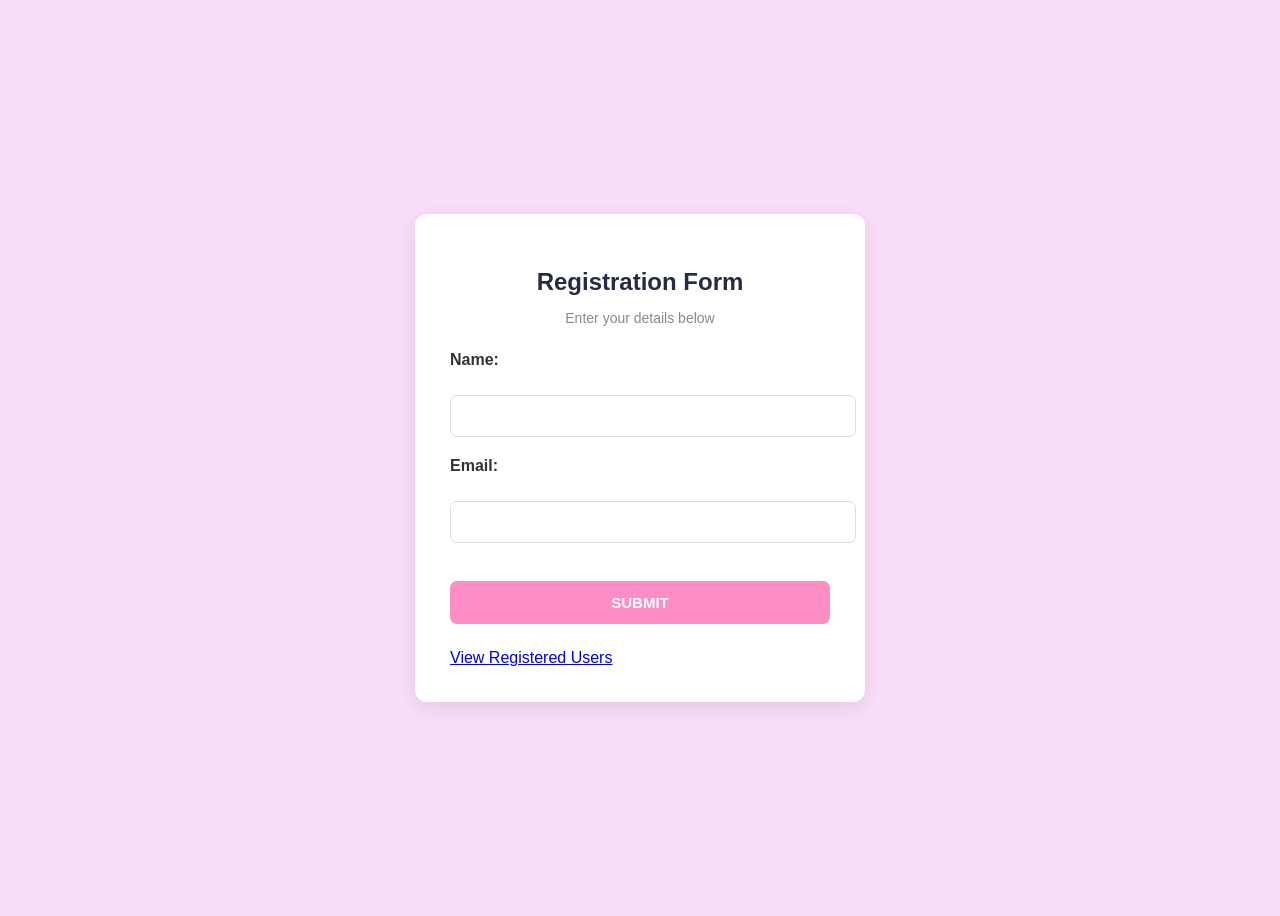
<file: src/main/resources/static/registerUser.html>
<!DOCTYPE html>
<html lang="en">
<head>
    <meta charset="UTF-8">
    <title>Person</title>
    <link rel="stylesheet" href="style.css">
</head>
<body>

<div class="container">
    <form id="userForm">
        <h2>Registration Form</h2>
        <p>Enter your details below</p>

        <label for="name">Name: </label><br>
        <input type="text" id="name" name="name"><br>

        <label for="email">Email: </label><br>
        <input type="email" id="email" name="email"><br><br>

        <input type="submit" value="SUBMIT">
    </form>
    <p id="message"></p>

    <a href="viewUsers.html">View Registered Users</a>
</div>

<script type="module" src="registerUser.js"></script>
<script type="module" src="updateUser.js"></script>
</body>
</html>
</file>
<file: src/main/resources/static/style.css>
body{
    font-family: Arial, sans-serif;
    background-color: #fadef9;
    min-height: 100vh;
    display: flex;
    justify-content: center;
    align-items: center;
}

.container {
    background-color: white;
    width: 380px;
    padding: 35px;
    border-radius: 12px;
    box-shadow: 0 5px 20px rgba(0, 0, 0, 0.1);
}


h2{
    text-align: center;
    color: #252b42;
    margin-bottom: 8px;
}

p{
    text-align: center;
    color: #888;
    font-size: 14px;
    margin-bottom: 25px;
}

label{
    display: block;
    color: #333;
    font-weight: bold;
    margin-bottom: 8px;
}

input[type="text"],
input[type="email"] {
    width: 100%;
    padding: 12px;
    border: 1px solid #ddd;
    border-radius: 7px;
    margin-bottom: 20px;
    font-size: 14px;
}

input[type="text"]:focus,
input[type="email"]:focus {
    border-color: #fad8f9;
}

input[type="submit"] {
    width: 100%;
    padding: 13px;
    background-color: #fd8dc4;
    color: white;
    border: none;
    border-radius: 7px;
    font-size: 15px;
    font-weight: bold;
    cursor: pointer;
    transition: 0.3s;
}

input[type="submit"]:hover {
    background-color: hotpink;
}
</file>
